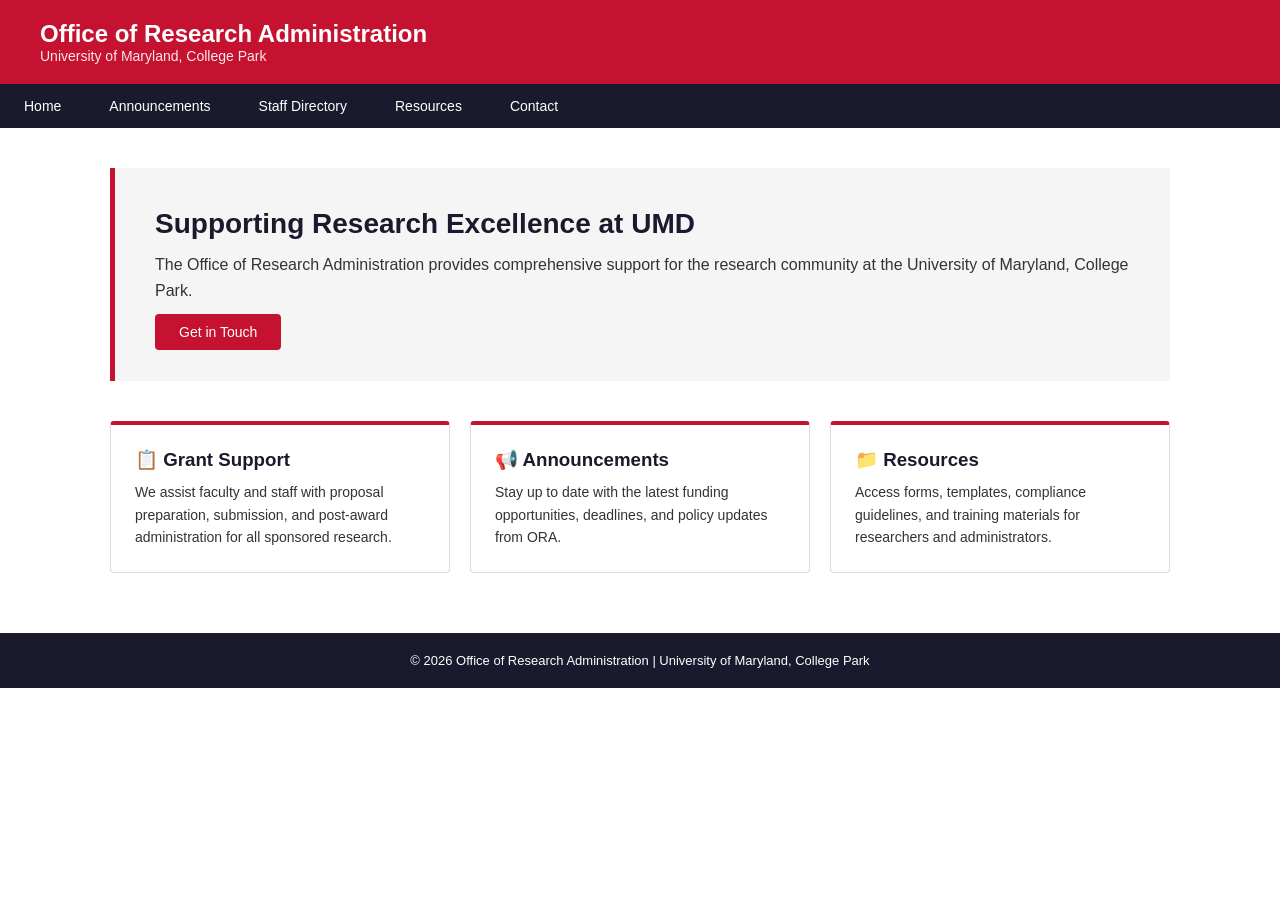
<file: index.html>
<!DOCTYPE html>
<html lang="en">
<head>
  <meta charset="UTF-8">
  <meta name="viewport" content="width=device-width, initial-scale=1.0">
  <title>Office of Research Administration | UMD</title>
  <link rel="stylesheet" href="styles.css">
</head>
<body>
  <header>
    <h1>Office of Research Administration</h1>
    <p>University of Maryland, College Park</p>
  </header>
  <nav>
    <a href="index.html">Home</a>
    <a href="announcements.html">Announcements</a>
    <a href="staff.html">Staff Directory</a>
    <a href="resources.html">Resources</a>
    <a href="contact.html">Contact</a>
  </nav>
  <main>
    <section class="hero">
      <h2>Supporting Research Excellence at UMD</h2>
      <p>The Office of Research Administration provides comprehensive support 
      for the research community at the University of Maryland, College Park.</p>
      <a href="contact.html" class="btn">Get in Touch</a>
    </section>
    <section class="cards">
      <div class="card">
        <h3>📋 Grant Support</h3>
        <p>We assist faculty and staff with proposal preparation, submission, and post-award administration for all sponsored research.</p>
      </div>
      <div class="card">
        <h3>📢 Announcements</h3>
        <p>Stay up to date with the latest funding opportunities, deadlines, and policy updates from ORA.</p>
      </div>
      <div class="card">
        <h3>📁 Resources</h3>
        <p>Access forms, templates, compliance guidelines, and training materials for researchers and administrators.</p>
      </div>
    </section>
  </main>
  <footer>
    <p>© 2026 Office of Research Administration | University of Maryland, College Park</p>
  </footer>
</body>
</html>
</file>
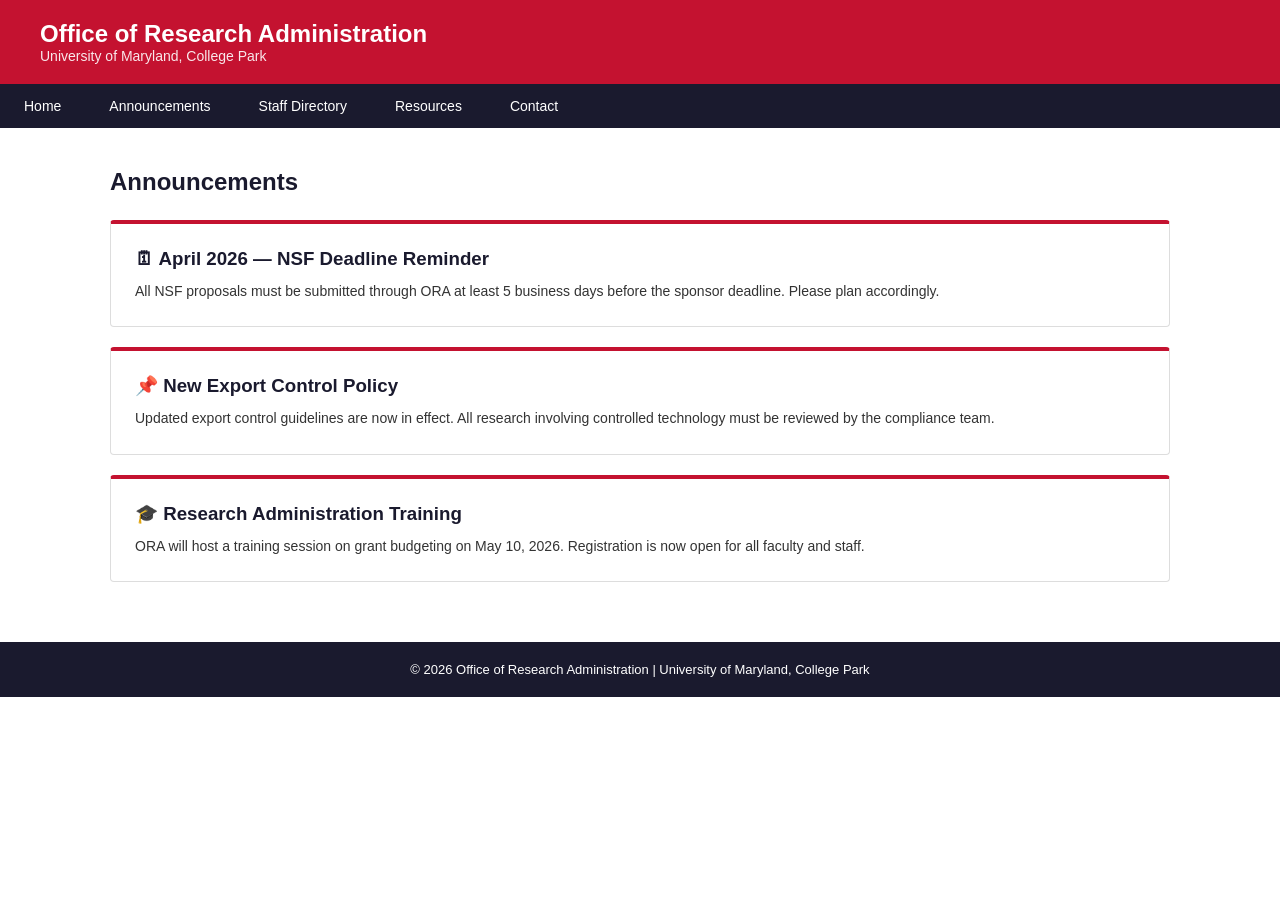
<file: announcements.html>
<!DOCTYPE html>
<html lang="en">
<head>
  <meta charset="UTF-8">
  <meta name="viewport" content="width=device-width, initial-scale=1.0">
  <title>Announcements | ORA</title>
  <link rel="stylesheet" href="styles.css">
</head>
<body>
  <header>
    <h1>Office of Research Administration</h1>
    <p>University of Maryland, College Park</p>
  </header>
  <nav>
    <a href="index.html">Home</a>
    <a href="announcements.html">Announcements</a>
    <a href="staff.html">Staff Directory</a>
    <a href="resources.html">Resources</a>
    <a href="contact.html">Contact</a>
  </nav>
  <main>
    <h2 style="margin-bottom:24px;color:#1a1a2e;">Announcements</h2>
    <div class="card" style="margin-bottom:20px;">
      <h3>🗓 April 2026 — NSF Deadline Reminder</h3>
      <p>All NSF proposals must be submitted through ORA at least 5 business days before the sponsor deadline. Please plan accordingly.</p>
    </div>
    <div class="card" style="margin-bottom:20px;">
      <h3>📌 New Export Control Policy</h3>
      <p>Updated export control guidelines are now in effect. All research involving controlled technology must be reviewed by the compliance team.</p>
    </div>
    <div class="card" style="margin-bottom:20px;">
      <h3>🎓 Research Administration Training</h3>
      <p>ORA will host a training session on grant budgeting on May 10, 2026. Registration is now open for all faculty and staff.</p>
    </div>
  </main>
  <footer>
    <p>© 2026 Office of Research Administration | University of Maryland, College Park</p>
  </footer>
</body>
</html>
</file>
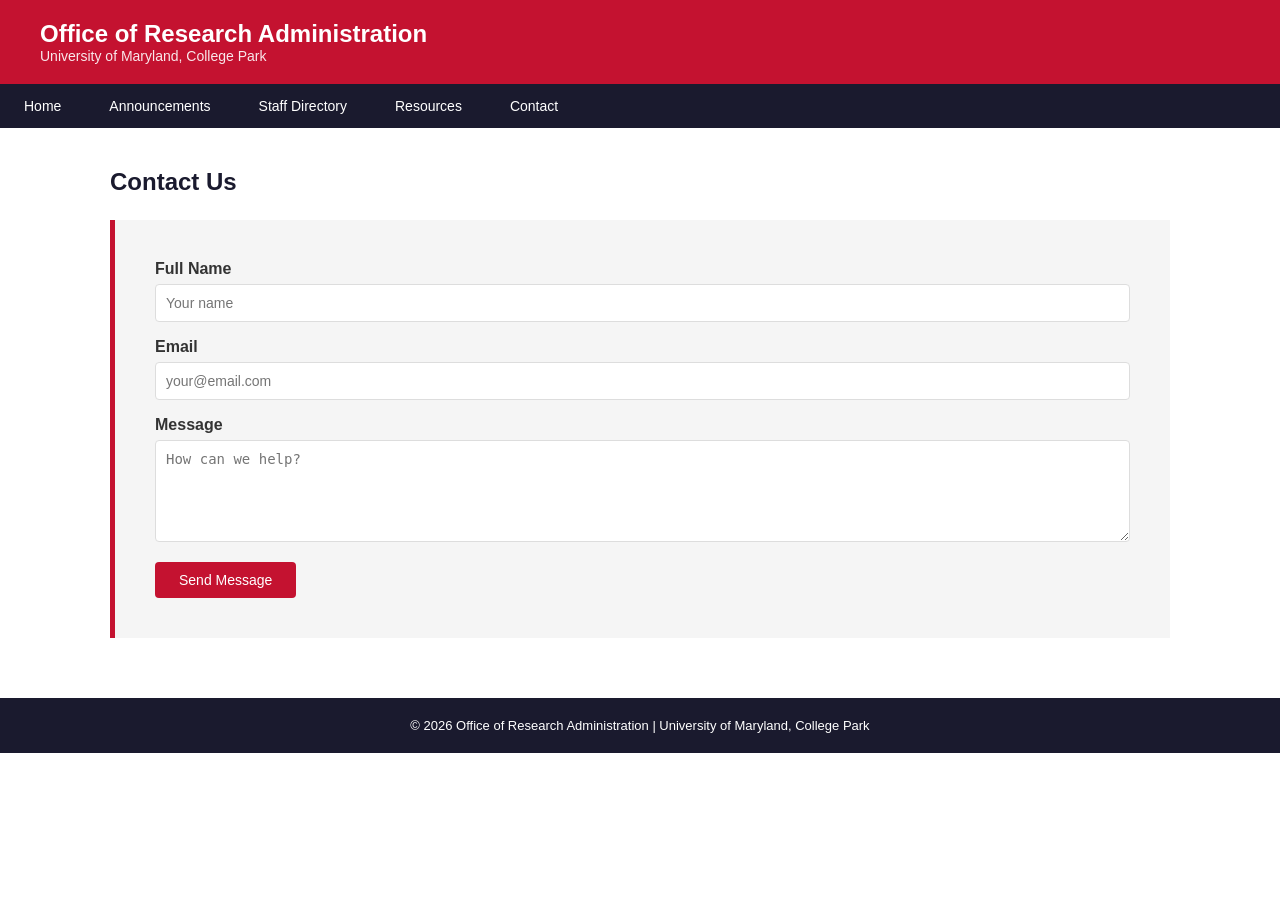
<file: contact.html>
<!DOCTYPE html>
<html lang="en">
<head>
  <meta charset="UTF-8">
  <meta name="viewport" content="width=device-width, initial-scale=1.0">
  <title>Contact | ORA</title>
  <link rel="stylesheet" href="styles.css">
</head>
<body>
  <header>
    <h1>Office of Research Administration</h1>
    <p>University of Maryland, College Park</p>
  </header>
  <nav>
    <a href="index.html">Home</a>
    <a href="announcements.html">Announcements</a>
    <a href="staff.html">Staff Directory</a>
    <a href="resources.html">Resources</a>
    <a href="contact.html">Contact</a>
  </nav>
  <main>
    <h2 style="margin-bottom:24px;color:#1a1a2e;">Contact Us</h2>
    <div class="hero">
      <form>
        <div style="margin-bottom:16px;">
          <label style="display:block;margin-bottom:6px;font-weight:bold;">Full Name</label>
          <input type="text" placeholder="Your name" style="width:100%;padding:10px;border:1px solid #ddd;border-radius:4px;font-size:14px;">
        </div>
        <div style="margin-bottom:16px;">
          <label style="display:block;margin-bottom:6px;font-weight:bold;">Email</label>
          <input type="email" placeholder="your@email.com" style="width:100%;padding:10px;border:1px solid #ddd;border-radius:4px;font-size:14px;">
        </div>
        <div style="margin-bottom:16px;">
          <label style="display:block;margin-bottom:6px;font-weight:bold;">Message</label>
          <textarea rows="5" placeholder="How can we help?" style="width:100%;padding:10px;border:1px solid #ddd;border-radius:4px;font-size:14px;"></textarea>
        </div>
        <button type="submit" class="btn" style="border:none;cursor:pointer;">Send Message</button>
      </form>
    </div>
  </main>
  <footer>
    <p>© 2026 Office of Research Administration | University of Maryland, College Park</p>
  </footer>
</body>
</html>
</file>
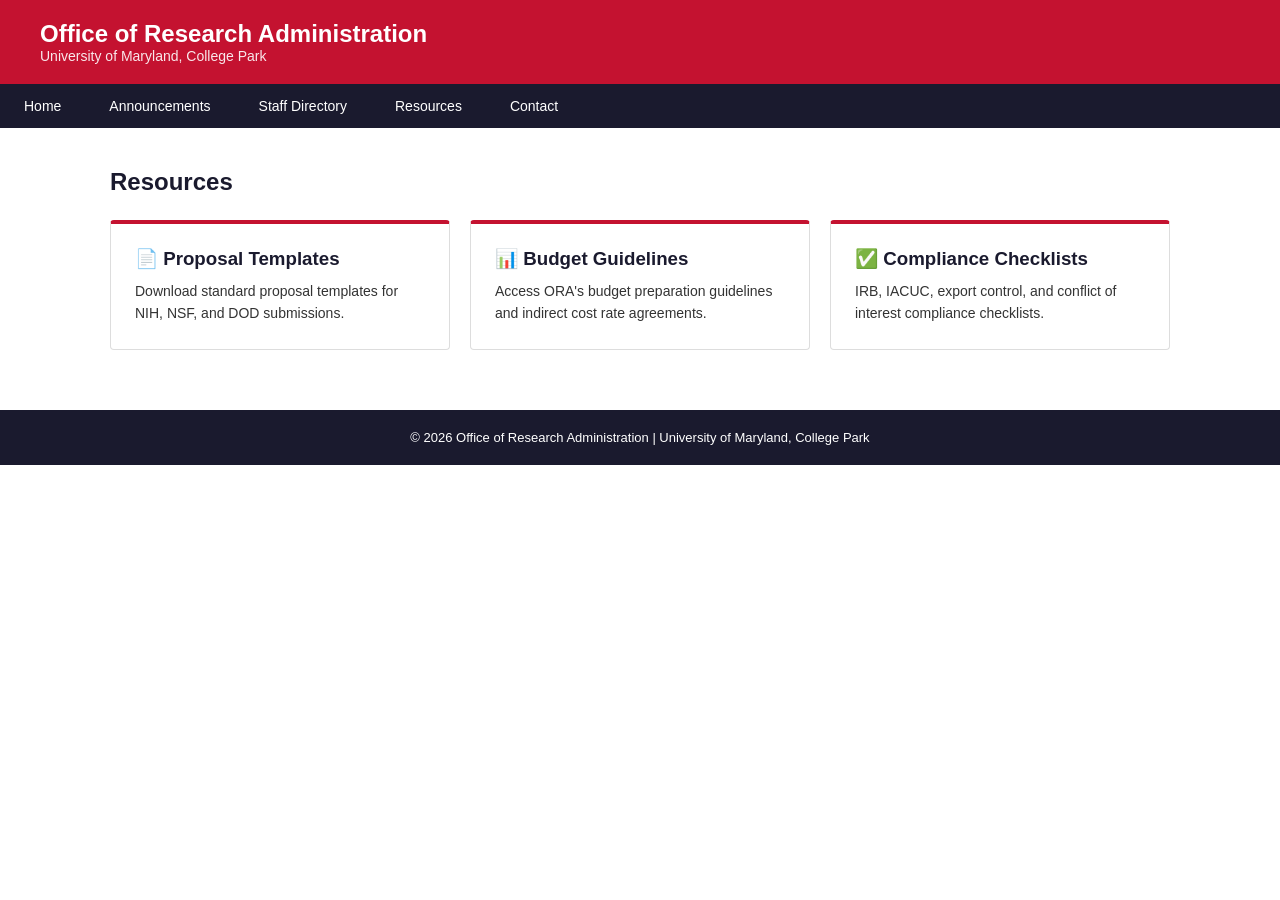
<file: resources.html>
<!DOCTYPE html>
<html lang="en">
<head>
  <meta charset="UTF-8">
  <meta name="viewport" content="width=device-width, initial-scale=1.0">
  <title>Resources | ORA</title>
  <link rel="stylesheet" href="styles.css">
</head>
<body>
  <header>
    <h1>Office of Research Administration</h1>
    <p>University of Maryland, College Park</p>
  </header>
  <nav>
    <a href="index.html">Home</a>
    <a href="announcements.html">Announcements</a>
    <a href="staff.html">Staff Directory</a>
    <a href="resources.html">Resources</a>
    <a href="contact.html">Contact</a>
  </nav>
  <main>
    <h2 style="margin-bottom:24px;color:#1a1a2e;">Resources</h2>
    <div class="cards">
      <div class="card">
        <h3>📄 Proposal Templates</h3>
        <p>Download standard proposal templates for NIH, NSF, and DOD submissions.</p>
      </div>
      <div class="card">
        <h3>📊 Budget Guidelines</h3>
        <p>Access ORA's budget preparation guidelines and indirect cost rate agreements.</p>
      </div>
      <div class="card">
        <h3>✅ Compliance Checklists</h3>
        <p>IRB, IACUC, export control, and conflict of interest compliance checklists.</p>
      </div>
    </div>
  </main>
  <footer>
    <p>© 2026 Office of Research Administration | University of Maryland, College Park</p>
  </footer>
</body>
</html>
</file>
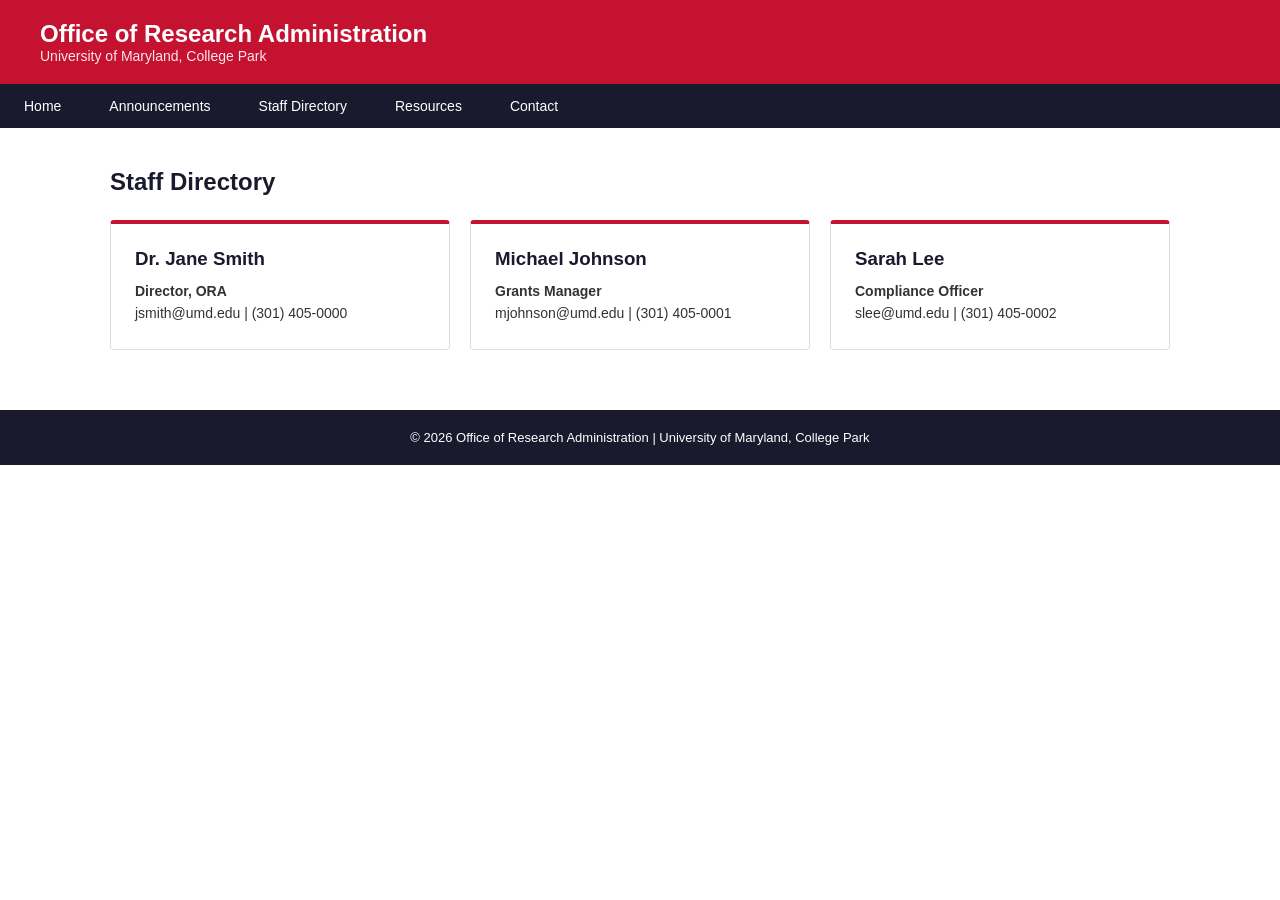
<file: staff.html>
<!DOCTYPE html>
<html lang="en">
<head>
  <meta charset="UTF-8">
  <meta name="viewport" content="width=device-width, initial-scale=1.0">
  <title>Staff Directory | ORA</title>
  <link rel="stylesheet" href="styles.css">
</head>
<body>
  <header>
    <h1>Office of Research Administration</h1>
    <p>University of Maryland, College Park</p>
  </header>
  <nav>
    <a href="index.html">Home</a>
    <a href="announcements.html">Announcements</a>
    <a href="staff.html">Staff Directory</a>
    <a href="resources.html">Resources</a>
    <a href="contact.html">Contact</a>
  </nav>
  <main>
    <h2 style="margin-bottom:24px;color:#1a1a2e;">Staff Directory</h2>
    <div class="cards">
      <div class="card">
        <h3>Dr. Jane Smith</h3>
        <p><strong>Director, ORA</strong></p>
        <p>jsmith@umd.edu | (301) 405-0000</p>
      </div>
      <div class="card">
        <h3>Michael Johnson</h3>
        <p><strong>Grants Manager</strong></p>
        <p>mjohnson@umd.edu | (301) 405-0001</p>
      </div>
      <div class="card">
        <h3>Sarah Lee</h3>
        <p><strong>Compliance Officer</strong></p>
        <p>slee@umd.edu | (301) 405-0002</p>
      </div>
    </div>
  </main>
  <footer>
    <p>© 2026 Office of Research Administration | University of Maryland, College Park</p>
  </footer>
</body>
</html>
</file>
<file: styles.css>
* { margin: 0; padding: 0; box-sizing: border-box; }

body { font-family: Arial, sans-serif; color: #333; }

header {
  background: #c41230;
  color: white;
  padding: 20px 40px;
}
header h1 { font-size: 24px; }
header p { font-size: 14px; opacity: 0.9; }

nav {
  background: #1a1a2e;
  display: flex;
  gap: 0;
}
nav a {
  color: white;
  text-decoration: none;
  padding: 14px 24px;
  display: block;
  font-size: 14px;
}
nav a:hover { background: #c41230; }

main { max-width: 1100px; margin: 40px auto; padding: 0 20px; }

.hero {
  background: #f5f5f5;
  padding: 40px;
  border-left: 5px solid #c41230;
  margin-bottom: 40px;
}
.hero h2 { font-size: 28px; margin-bottom: 12px; color: #1a1a2e; }
.hero p { font-size: 16px; line-height: 1.6; margin-bottom: 20px; }

.btn {
  background: #c41230;
  color: white;
  padding: 10px 24px;
  text-decoration: none;
  border-radius: 4px;
  font-size: 14px;
}
.btn:hover { background: #a00f26; }

.cards {
  display: flex;
  gap: 20px;
  flex-wrap: wrap;
  margin-bottom: 40px;
}
.card {
  flex: 1;
  min-width: 250px;
  background: white;
  border: 1px solid #ddd;
  border-top: 4px solid #c41230;
  padding: 24px;
  border-radius: 4px;
}
.card h3 { margin-bottom: 10px; color: #1a1a2e; }
.card p { font-size: 14px; line-height: 1.6; }

footer {
  background: #1a1a2e;
  color: white;
  text-align: center;
  padding: 20px;
  font-size: 13px;
  margin-top: 60px;
}

/* RESPONSIVE */
@media (max-width: 768px) {
  nav { flex-wrap: wrap; }
  .cards { flex-direction: column; }
  .hero { padding: 24px; }
  header h1 { font-size: 18px; }
}
@media (max-width: 480px) {
  main { padding: 0 12px; }
  nav a { padding: 10px 14px; font-size: 13px; }
}
</file>
